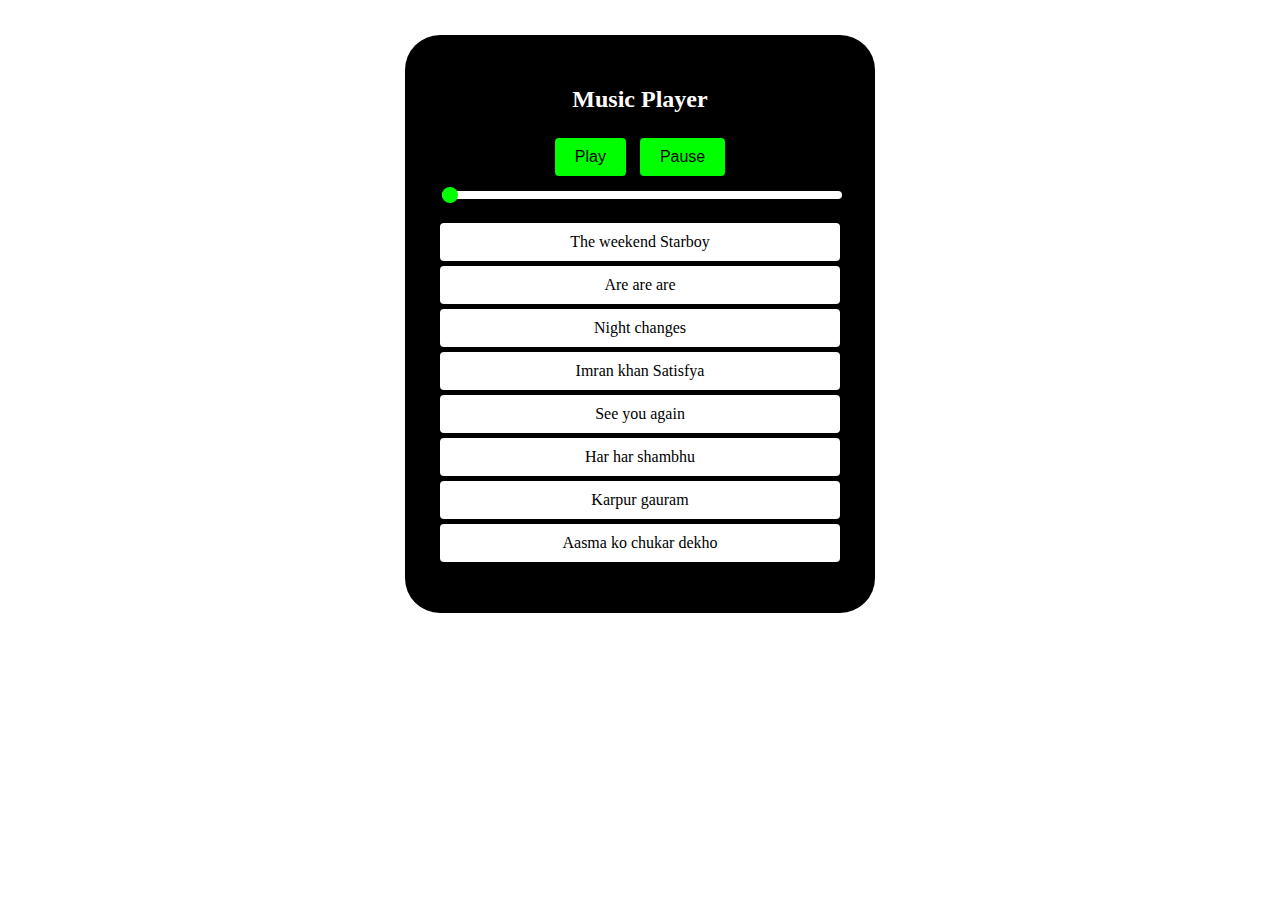
<file: Music app/index.html>
<!DOCTYPE html>
<html>
<head>
  <title>Music Player</title>
  <link rel="stylesheet" type="text/css" href="style.css">
</head>
<body>
  <div class="container">
    <h1>Music Player</h1>
    <audio id="audio-player" src=""></audio>
    <div class="controls">
      <button id="play-btn">Play</button>
      <button id="pause-btn">Pause</button>
      <input type="range" id="seek-bar" value="0">
    </div>
    <div class="playlist">
      <ul id="song-list"></ul>
    </div>
  </div>

  <script src="script.js"></script>
</body>
</html>
</file>
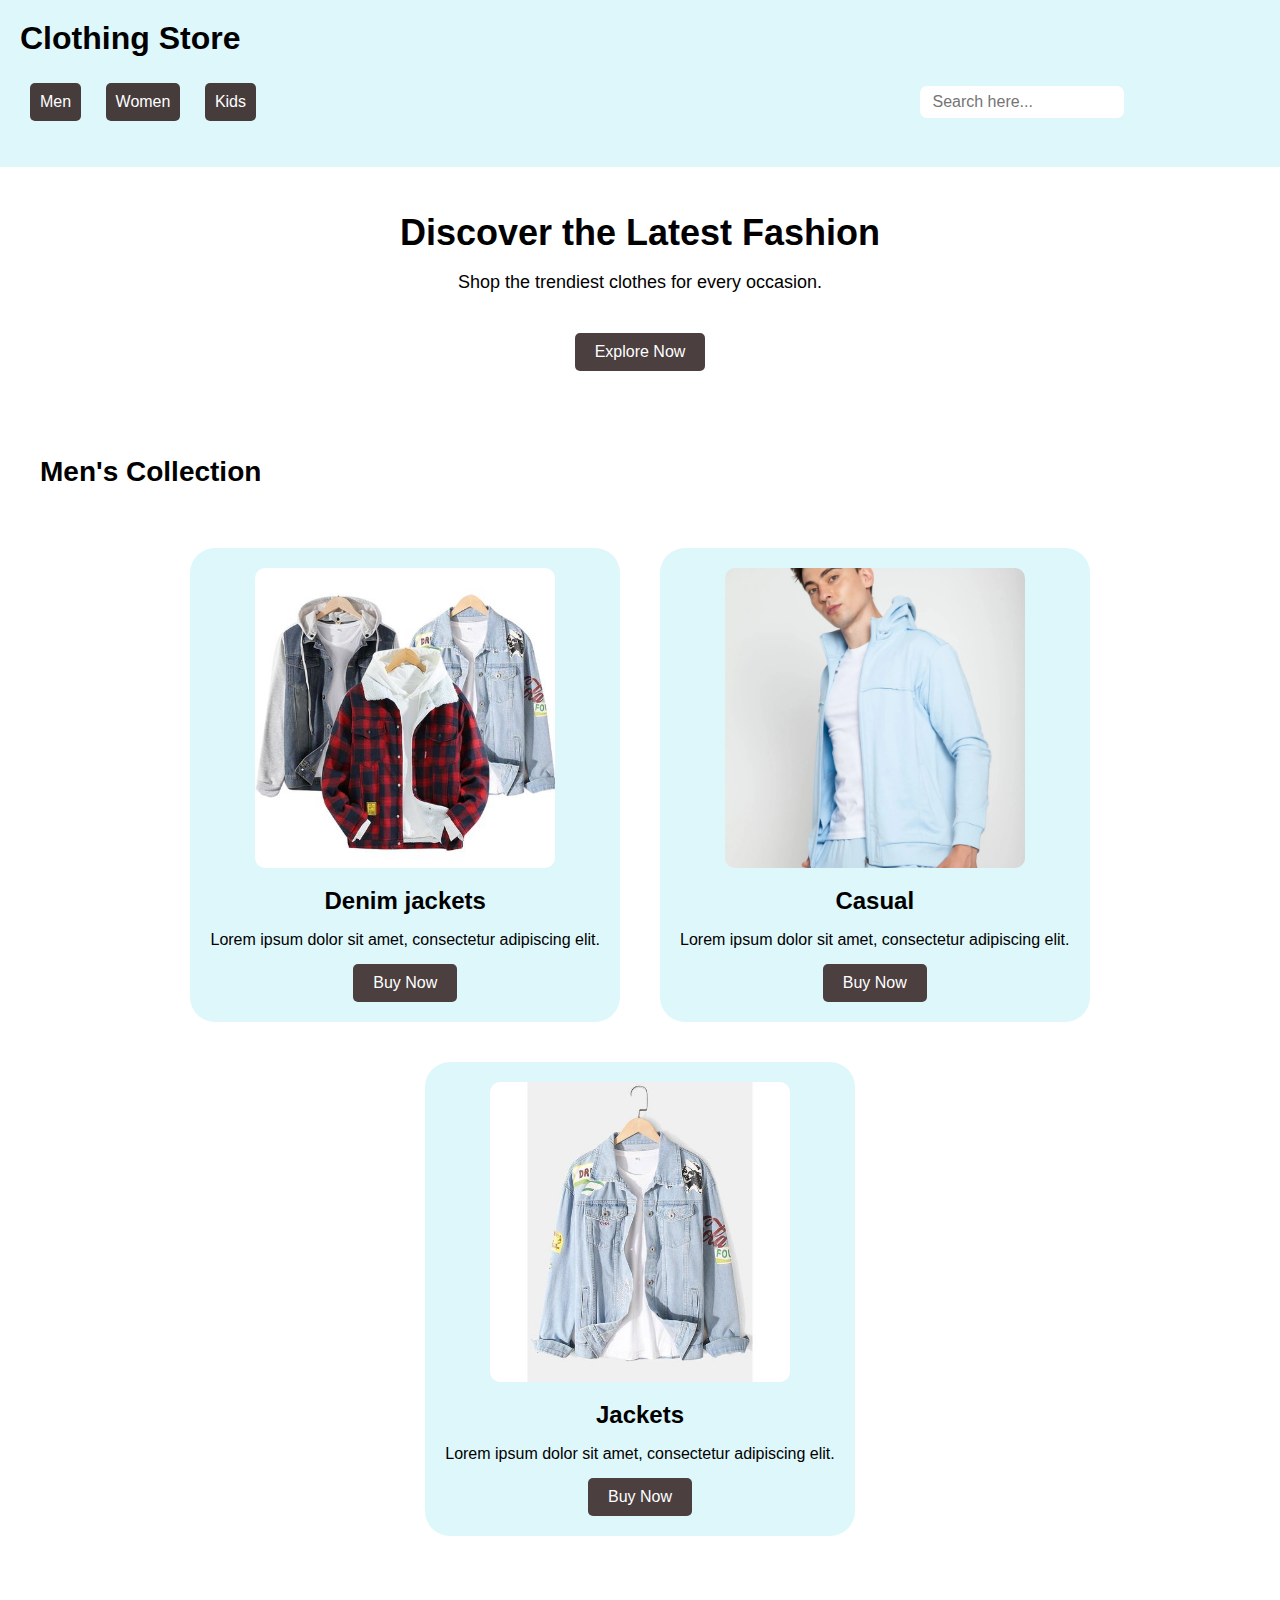
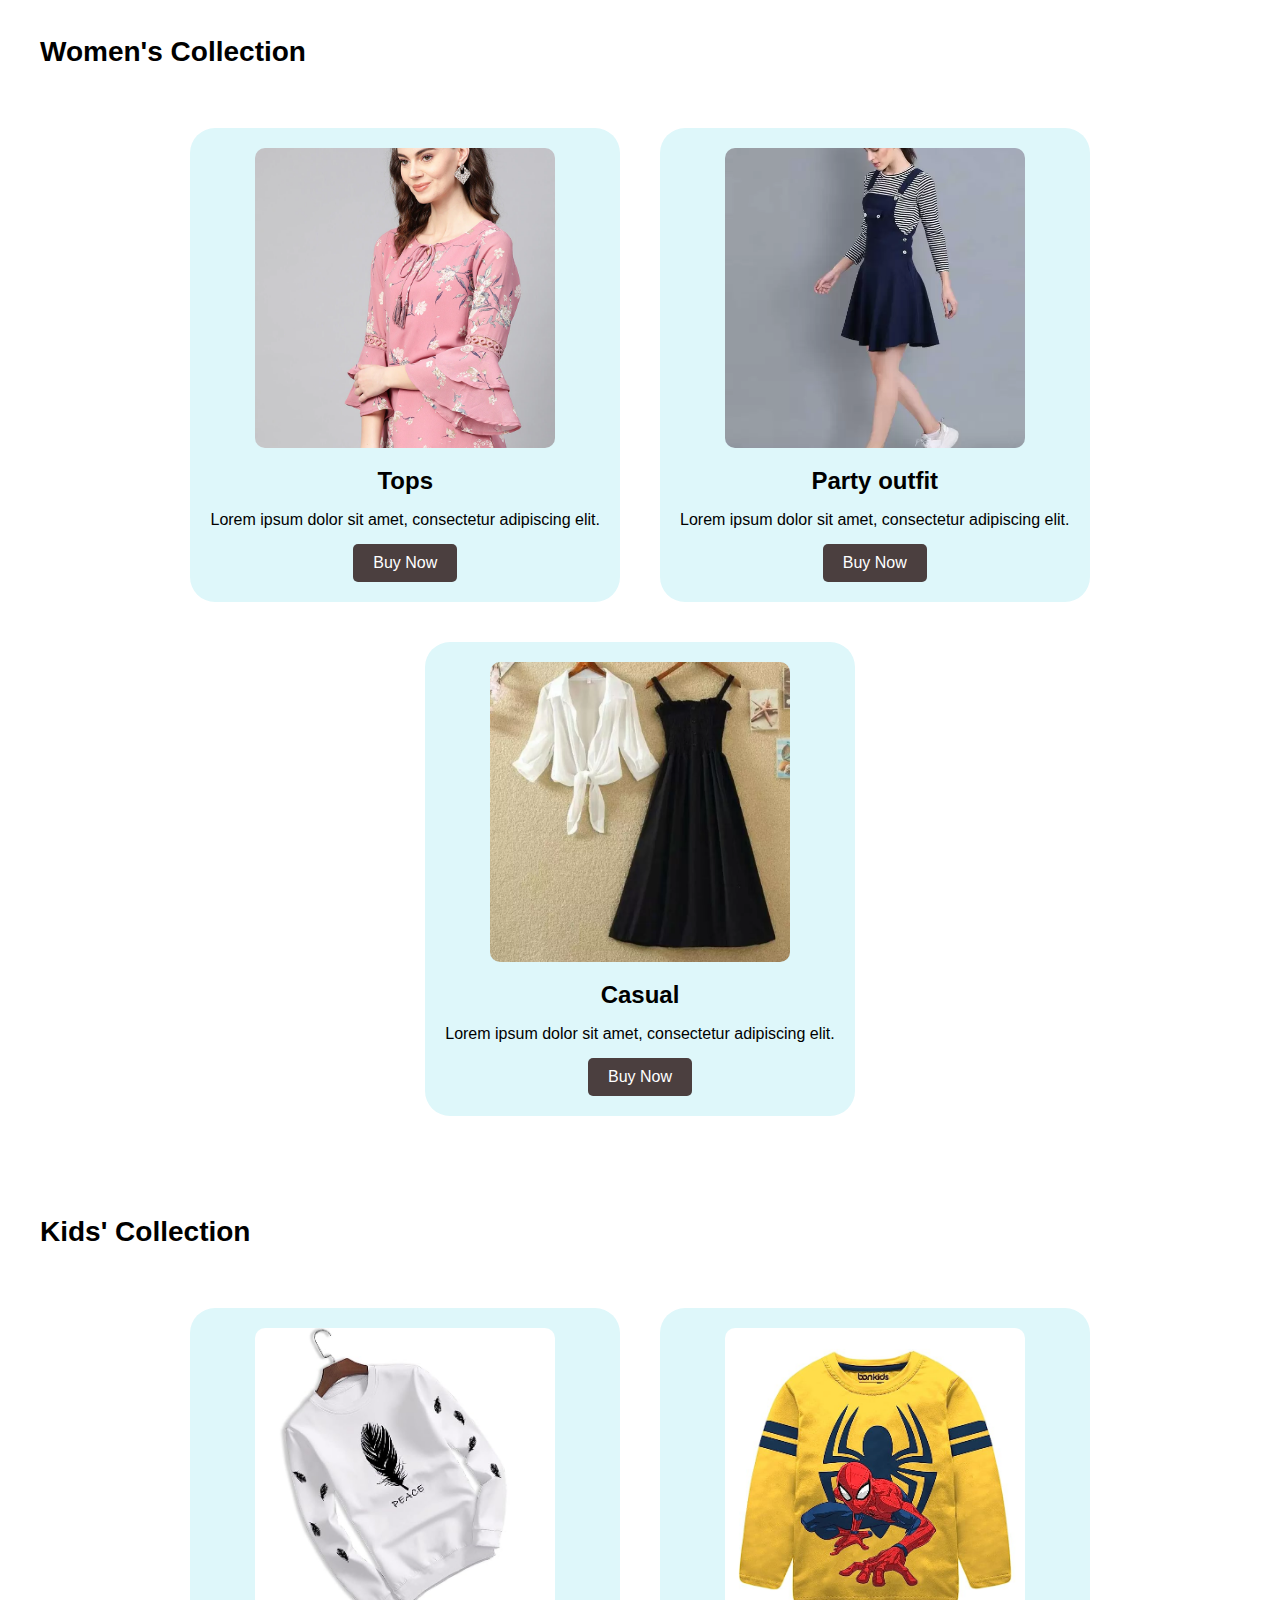
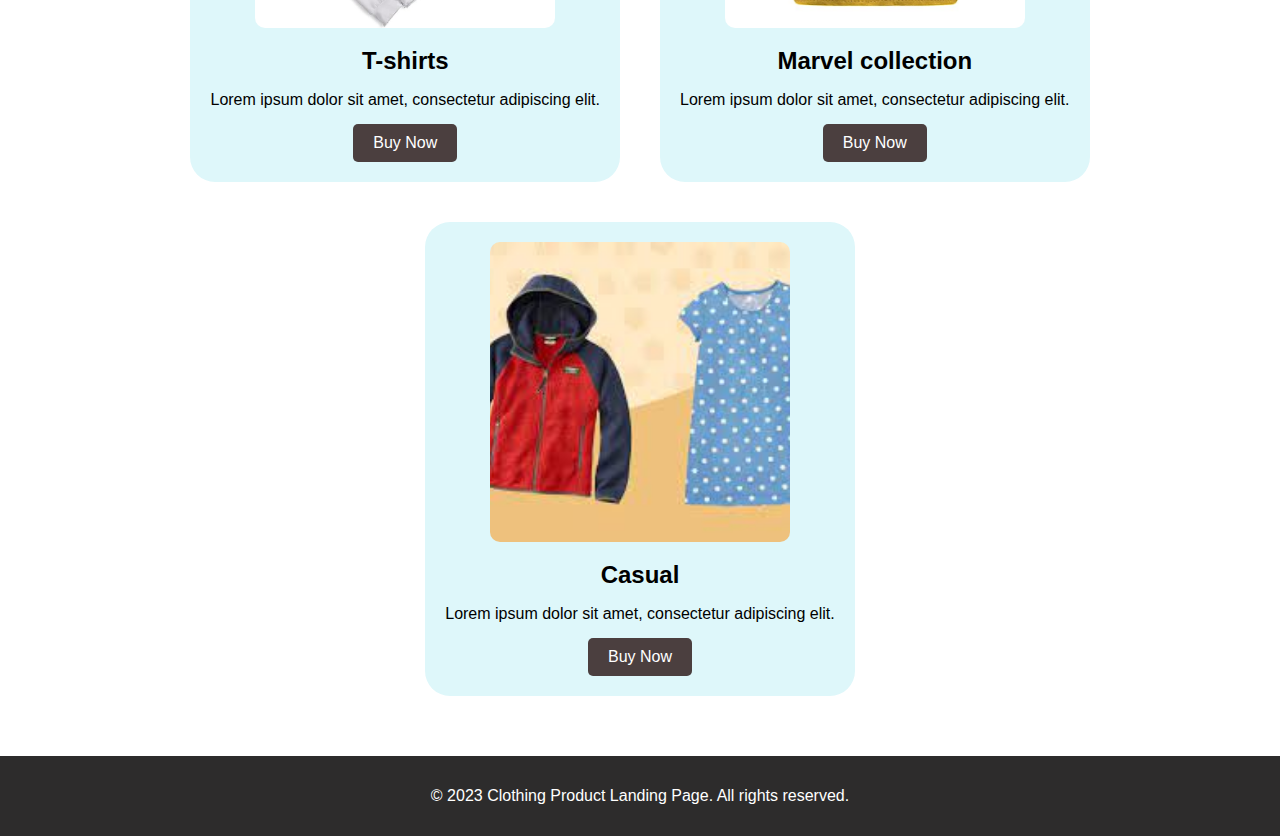
<file: Product Landing Page/index.html>
<!DOCTYPE html>
<html>

<head>
    <title>Clothing Product Landing Page</title>
    <link rel="stylesheet" type="text/css" href="style.css">
</head>

<body>
    <header>
        <h1>Clothing Store</h1>
        <nav>
            <ul>
                <li><a href="#men">Men</a></li>
                <li><a href="#women">Women</a></li>
                <li><a href="#kids">Kids</a></li>
                <div class="search">
                    <input type="text" class="search_input" placeholder="Search here...">
                </div>
            </ul>
        </nav>
    </header>

    <section id="hero">
        <h2>Discover the Latest Fashion</h2>
        <p>Shop the trendiest clothes for every occasion.</p>
        <a href="#men" class="cta-button">Explore Now</a>
    </section>

    <section id="men">
        <h2>Men's Collection</h2>
        <div class="product-column">
            <div class="product">
                <img src="images\mens 1.jpg" alt="Product 1">
                <h3>Denim jackets</h3>
                <p>Lorem ipsum dolor sit amet, consectetur adipiscing elit.</p>
                <a href="#" class="cta-button">Buy Now</a>
            </div>
            <div class="product">
                <img src="images\mens 3.jpg" alt="Product 2">
                <h3>Casual</h3>
                <p>Lorem ipsum dolor sit amet, consectetur adipiscing elit.</p>
                <a href="#" class="cta-button">Buy Now</a>
            </div>
            <div class="product">
                <img src="images\mens 2.jpg" alt="Product 2">
                <h3>Jackets</h3>
                <p>Lorem ipsum dolor sit amet, consectetur adipiscing elit.</p>
                <a href="#" class="cta-button">Buy Now</a>
            </div>
        </div>
    </section>

    <section id="women">
        <h2>Women's Collection</h2>
        <div class="product-column">
            <div class="product">
                <img src="images\women 1.webp" alt="Product 1">
                <h3>Tops</h3>
                <p>Lorem ipsum dolor sit amet, consectetur adipiscing elit.</p>
                <a href="#" class="cta-button">Buy Now</a>
            </div>
            <div class="product">
                <img src="images\women 3.webp" alt="Product 2">
                <h3>Party outfit</h3>
                <p>Lorem ipsum dolor sit amet, consectetur adipiscing elit.</p>
                <a href="#" class="cta-button">Buy Now</a>
            </div>
            <div class="product">
                <img src="images\women 2.webp" alt="Product 2">
                <h3>Casual</h3>
                <p>Lorem ipsum dolor sit amet, consectetur adipiscing elit.</p>
                <a href="#" class="cta-button">Buy Now</a>
            </div>
        </div>
    </section>

    <section id="kids">
        <h2>Kids' Collection</h2>
        <div class="product-column">
            <div class="product">
                <img src="images\kids 1.jpg" alt="Product 1">
                <h3>T-shirts</h3>
                <p>Lorem ipsum dolor sit amet, consectetur adipiscing elit.</p>
                <a href="#" class="cta-button">Buy Now</a>
            </div>
            <div class="product">
                <img src="images\kids 2.jpg" alt="Product 2">
                <h3>Marvel collection</h3>
                <p>Lorem ipsum dolor sit amet, consectetur adipiscing elit.</p>
                <a href="#" class="cta-button">Buy Now</a>
            </div>
            <div class="product">
                <img src="images\kids 3.jpeg" alt="Product 2">
                <h3>Casual</h3>
                <p>Lorem ipsum dolor sit amet, consectetur adipiscing elit.</p>
                <a href="#" class="cta-button">Buy Now</a>
            </div>
        </div>
    </section>

    <footer>
        <p>&copy; 2023 Clothing Product Landing Page. All rights reserved.</p>
    </footer>
</body>

</html>
</file>
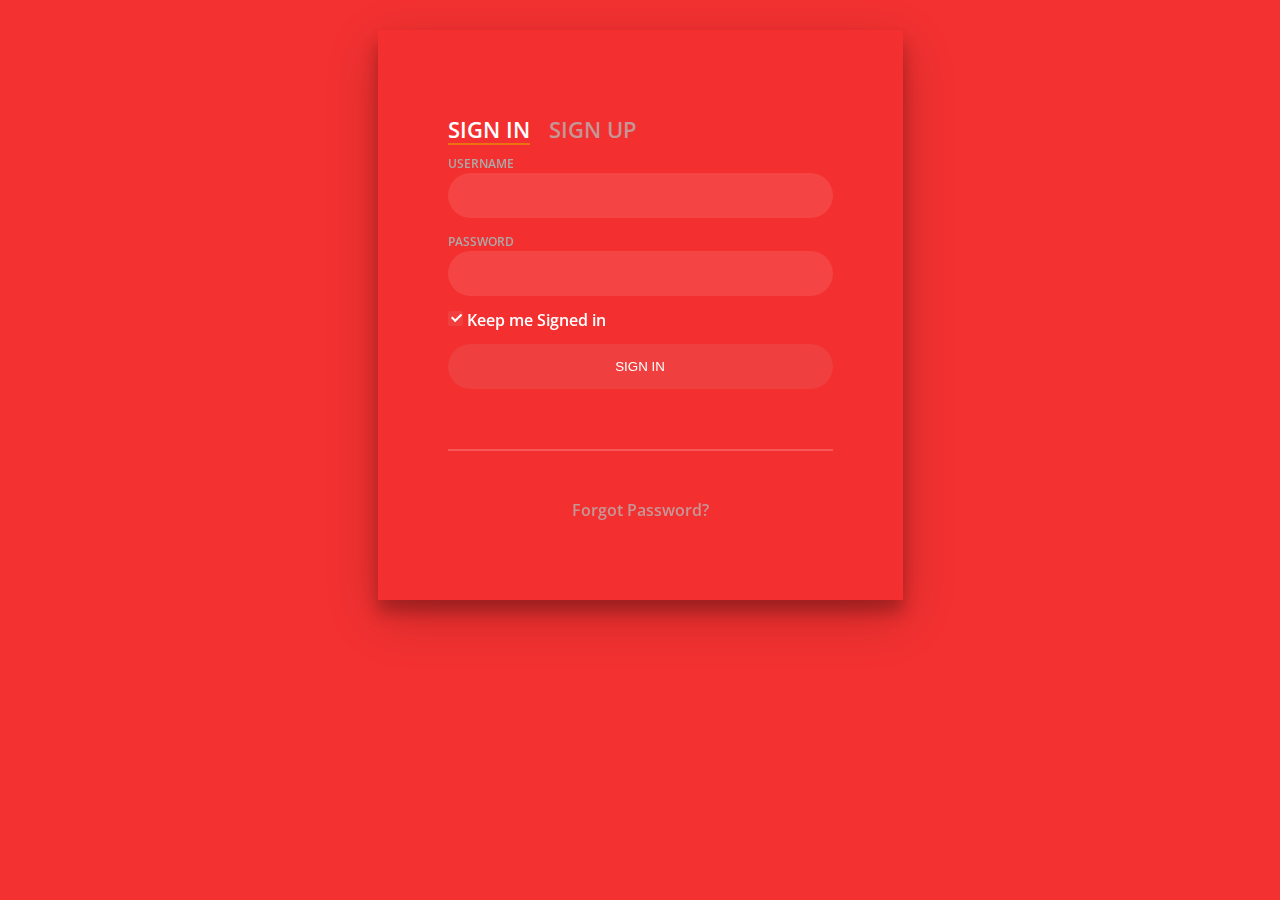
<file: elearning/login page/index.html>
<!DOCTYPE html>
<html lang="en">

<head>
  <meta charset="UTF-8">
  <title>PHP Learning</title>


  <link rel='stylesheet prefetch' href='https://fonts.googleapis.com/css?family=Open+Sans:600'>
  <link rel="stylesheet" href="./assets/css/style.css">

</head>

<body>
  <div class="login-wrap">
    <div class="login-html">
      <input id="tab-1" type="radio" name="tab" class="sign-in" checked><label for="tab-1" class="tab">Sign In</label>
      <input id="tab-2" type="radio" name="tab" class="sign-up"><label for="tab-2" class="tab">Sign Up</label>
      <div class="login-form">
        <form class="sign-in-htm" action="./api/user/login.php" method="GET">
          <div class="group">
            <label for="user" class="label">Username</label>
            <input id="username" name="username" type="text" class="input">
          </div>
          <div class="group">
            <label for="pass" class="label">Password</label>
            <input id="password" name="password" type="password" class="input" data-type="password">
          </div>
          <div class="group">
            <input id="check" type="checkbox" class="check" checked>
            <label for="check"><span class="icon"></span> Keep me Signed in</label>
          </div>
          <div class="group">
            <input type="submit" class="button" value="Sign In">
          </div>
          <div class="hr"></div>
          <div class="foot-lnk">
            <a href="#forgot">Forgot Password?</a>
          </div>
        </form>
        <form class="sign-up-htm" action="./api/user/signup.php" method="POST">
          <div class="group">
            <label for="user" class="label">Username</label>
            <input id="username" name="username" type="text" class="input">
          </div>
          <div class="group">
            <label for="pass" class="label">Password</label>
            <input id="password" name="password" type="password" class="input" data-type="password">
          </div>
          <div class="group">
            <label for="pass" class="label">Confirm Password</label>
            <input id="pass" type="password" class="input" data-type="password">
          </div>
          <div class="group">
            <input type="submit" class="button" value="Sign Up">
          </div>
          <div class="hr"></div>
          <div class="foot-lnk">
            <label for="tab-1">Already Member?</a>
          </div>
        </form>
      </div>
    </div>
  </div>


</body>

</html>
</file>
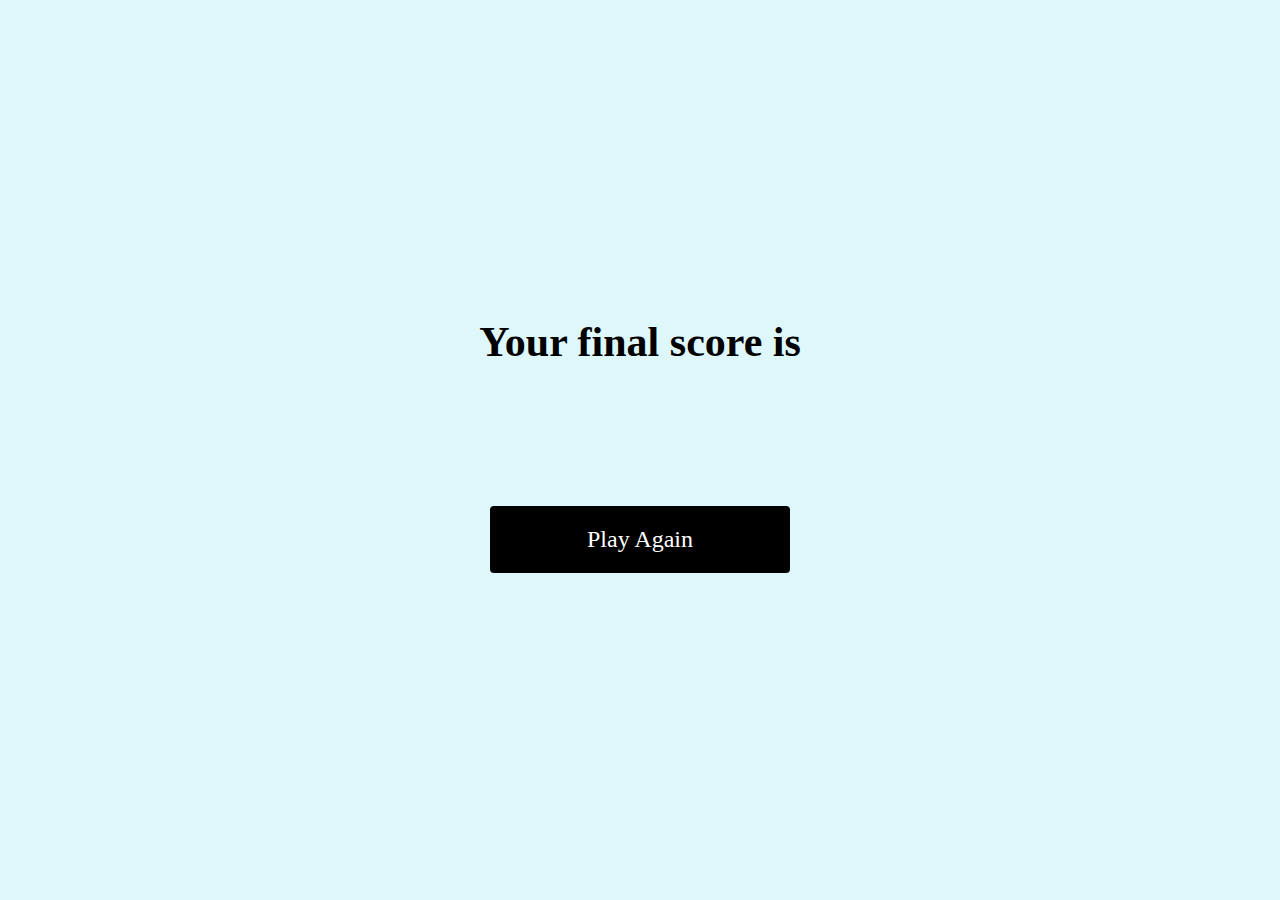
<file: Quiz app/end.html>
<!DOCTYPE html>
<html lang="en">
<head>
    <meta charset="UTF-8">
    <meta http-equiv="X-UA-Compatible" content="IE=edge">
    <meta name="viewport" content="width=device-width, initial-scale=1.0">
    <title>Result</title>
    <link rel="stylesheet" href="quiz.css">
    <link rel="stylesheet" href="https://cdnjs.cloudflare.com/ajax/libs/font-awesome/4.7.0/css/font-awesome.min.css">
</head>
<body>
    <div class="container">
        <div id="end" class="flex-center flex-column">
            <h2 id="end-text">Your final score is</h2>
            <h1 id="finalScore">0</h1>
            <h1 id="winner"></h1>
            <a href="game.html" class="btn">Play Again</a>
        </div>
    </div>
    <script src="end.js"></script>
</body>
</html>
</file>
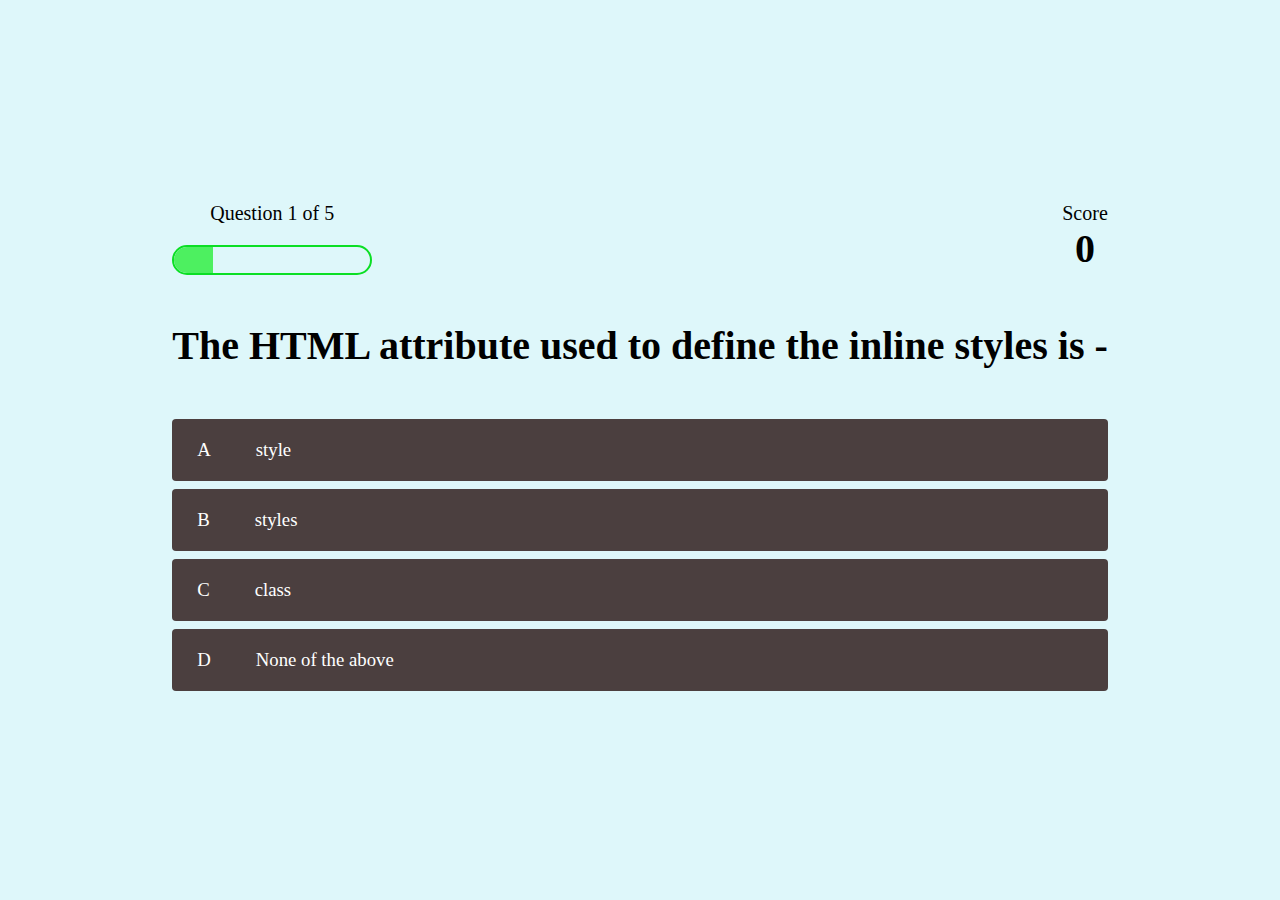
<file: Quiz app/game.html>
<!DOCTYPE html>
<html lang="en">
<head>
    <meta charset="UTF-8">
    <meta http-equiv="X-UA-Compatible" content="IE=edge">
    <meta name="viewport" content="width=device-width, initial-scale=1.0">
    <title>Quiz page</title>
    <link rel="stylesheet" href="game.css">
    <link rel="stylesheet" href="quiz.css">
</head>

<body>
    <div class="container">
        <div id="game" class="justify-center flex-column">
            <div id="hud">
                <div class="hud-item">
                    <p id="progressText" class="hud-prefix"> Question</p>
                    <div id="progressBar">
                        <div id="progressBarFull"></div>
                    </div>
                </div>
                <div class="hud-item">
                    <p class="hud-prefix"> Score</p>
                    <h1 class="hud-main-text" id="score">0</h1>
                </div>
            </div>
            <h1 id="question">What is the answer</h1>
            <div class="choice-container">
                <p class="choice-prefix">A</p>
                <p class="choice-text" data-number="1">Choice 1</p>
            </div>

            <div class="choice-container">
                <p class="choice-prefix">B</p>
                <p class="choice-text" data-number="2">Choice 2</p>
            </div>

            <div class="choice-container">
                <p class="choice-prefix">C</p>
                <p class="choice-text" data-number="3">Choice 3</p>
            </div>

            <div class="choice-container">
                <p class="choice-prefix">D</p>
                <p class="choice-text" data-number="4">Choice 4</p>
            </div>
        </div>
    </div>
    <script src="game.js"></script>

</body>

</html>
</file>
<file: Music app/style.css>
.container {
    max-width: 400px;
    text-align: center;
    margin: auto;
    margin-top: 35px;
    background-color: #000000;
    color: #ffffff;
    padding: 35px;
    border-radius: 35px;
  }
  
  h1 {
    font-size: 24px;
    margin-bottom: 20px;
  }
  
  .controls button {
    margin: 5px;
    padding: 10px 20px;
    font-size: 16px;
    background-color: #00ff00;
    color: #000000;
    border: none;
    border-radius: 4px;
    cursor: pointer;
    transition: background-color 0.3s ease;
  }
  
  .controls button:hover {
    background-color: #00cc00;
  }
  
  .controls button:active {
    background-color: #009900;
  }
  
  input[type="range"] {
    width: 100%;
    height: 8px;
    margin-top: 10px;
    appearance: none;
    background-color: #ffffff;
    border-radius: 4px;
    outline: none;
  }
  
  input[type="range"]::-webkit-slider-thumb {
    appearance: none;
    width: 16px;
    height: 16px;
    border-radius: 50%;
    background-color: #00ff00;
    cursor: pointer;
  }
  
  input[type="range"]::-webkit-slider-thumb:hover {
    background-color: #00cc00;
  }
  
  input[type="range"]::-webkit-slider-thumb:active {
    background-color: #009900;
  }
  
  .playlist {
    margin-top: 20px;
  }
  
  .playlist ul {
    list-style-type: none;
    padding: 0;
  }
  
  .playlist li {
    cursor: pointer;
    margin-bottom: 5px;
    background-color: #ffffff;
    padding: 10px;
    border-radius: 4px;
    transition: background-color 0.3s ease;
    color: #000000;
  }
  
  .playlist li:hover {
    background-color: #a1aaa1;
  }
</file>
<file: Product Landing Page/style.css>
body {
  font-family: Arial, sans-serif;
  margin: 0;
  padding: 0;
}

h1,
h2,
h3 {
  margin: 0;
}

ul {
  list-style-type: none;
  padding: 0;
}

/* Header */
header {
  background-color: rgb(222, 247, 250);
  color: black;
  padding: 20px;
}

nav ul li {
  display: inline-block;
  background-color: rgb(70, 60, 60);
  margin: 10px;
  color: #fff;
  padding: 10px;
  border-radius: 5px;
  transition: background-color 0.3s;
}

nav ul li a{
  text-decoration: none;
  color: white;
}

/* search bar */
.search{
  color: black;
  display: inline-block;
  margin-left: 650px;
}
.search_input {
  width: 190px;
  height: 30px;
  border-radius: 7px;
  border: none;
  padding-left: 12px;
  font-size: 16px;
}

/* Hero Section */
#hero {
  position: relative;
  text-align: center;
  color: black;
  padding: 45px;
}

#hero h2 {
  font-size: 36px;
  margin-bottom: 15px;
}

#hero p {
  font-size: 18px;
  margin-bottom: 40px;
}

/* Product Section */
section {
  padding: 40px;
}

section h2 {
  font-size: 28px;
  margin-bottom: 40px;
}

.product-column {
  display: flex;
  justify-content: center;
  flex-wrap: wrap;
  margin-bottom: 0px;
}

.product {
  text-align: center;
  margin: 20px;
  padding: 20px;
  background-color: rgb(222, 247, 250);
  border-radius: 25px;
}

.product img {
  width: 300px;
  height: 300px;
  object-fit: cover;
  margin-bottom: 15px;
  border-radius: 10px;
  overflow: hidden;
}

.product h3 {
  font-size: 24px;
  margin-bottom: 10px;
}

.product p {
  margin-bottom: 15px;
}

/* CTA Button */
.cta-button {
  display: inline-block;
  background-color: rgb(75, 63, 63);
  color: #fff;
  padding: 10px 20px;
  text-decoration: none;
  border-radius: 5px;
  transition: background-color 0.3s;
}

.cta-button:hover {
  background-color: rgb(233, 32, 102);
}

/* Footer */
footer {
  background-color: #2d2c2c;
  color: #fff;
  text-align: center;
  padding: 15px;
}
</file>
<file: elearning/login page/assets/css/style.css>
body{
    margin:0;
    color:#c69595;
    background:#f33131;
    font:600 16px/18px 'Open Sans',sans-serif;
  }
  *,:after,:before{box-sizing:border-box}
  .clearfix:after,.clearfix:before{content:'';display:table}
  .clearfix:after{clear:both;display:block}
  a{color:inherit;text-decoration:none}
  .login-wrap{
    width:100%;
    margin:auto;
    margin-top: 30px;
    max-width:525px;
    min-height:570px;
    position:relative;
    background:url(http://codinginfinite.com/demo/images/bg.jpg) no-repeat center;
    box-shadow:0 12px 15px 0 rgba(0,0,0,.24),0 17px 50px 0 rgba(0,0,0,.19);
  }
  .login-html{
    width:100%;
    height:100%;
    position:absolute;
    padding:90px 70px 50px 70px;
    background: #f42f2f;
  }
  .login-html .sign-in-htm,
  .login-html .sign-up-htm{
    top:0;
    left:0;
    right:0;
    bottom:0;
    position:absolute;
    -webkit-transform:rotateY(180deg);
            transform:rotateY(180deg);
    -webkit-backface-visibility:hidden;
            backface-visibility:hidden;
    transition:all .4s linear;
  }
  .login-html .sign-in,
  .login-html .sign-up,
  .login-form .group .check{
    display:none;
  }
  .login-html .tab,
  .login-form .group .label,
  .login-form .group .button{
    text-transform:uppercase;
  }
  .login-html .tab{
    font-size:22px;
    margin-right:15px;
    padding-bottom:5px;
    margin:0 15px 10px 0;
    display:inline-block;
    border-bottom:2px solid transparent;
  }
  .login-html .sign-in:checked + .tab,
  .login-html .sign-up:checked + .tab{
    color:#fff;
    border-color:#ee7111;
  }
  .login-form{
    min-height:345px;
    position:relative;
    -webkit-perspective:1000px;
            perspective:1000px;
    -webkit-transform-style:preserve-3d;
            transform-style:preserve-3d;
  }
  .login-form .group{
    margin-bottom:15px;
  }
  .login-form .group .label,
  .login-form .group .input,
  .login-form .group .button{
    width:100%;
    color:#fff;
    display:block;
  }
  .login-form .group .input,
  .login-form .group .button{
    border:none;
    padding:15px 20px;
    border-radius:25px;
    background:rgba(255,255,255,.1);
  }
  .login-form .group input[data-type="password"]{
    /* text-security:circle; */
    -webkit-text-security:circle;
  }
  .login-form .group .label{
    color:#aaa;
    font-size:12px;
  }
  .login-form .group .button{
    background:#ef3f3f;
  }
  .login-form .group label .icon{
    width:15px;
    height:15px;
    border-radius:2px;
    position:relative;
    display:inline-block;
    background:rgba(255,255,255,.1);
  }
  .login-form .group label .icon:before,
  .login-form .group label .icon:after{
    content:'';
    width:10px;
    height:2px;
    background:#fff;
    position:absolute;
    transition:all .2s ease-in-out 0s;
  }
  .login-form .group label .icon:before{
    left:3px;
    width:5px;
    bottom:6px;
    -webkit-transform:scale(0) rotate(0);
            transform:scale(0) rotate(0);
  }
  .login-form .group label .icon:after{
    top:6px;
    right:0;
    -webkit-transform:scale(0) rotate(0);
            transform:scale(0) rotate(0);
  }
  .login-form .group .check:checked + label{
    color:#fff;
  }
  .login-form .group .check:checked + label .icon{
    background:#ef3f3f;
  }
  .login-form .group .check:checked + label .icon:before{
    -webkit-transform:scale(1) rotate(45deg);
            transform:scale(1) rotate(45deg);
  }
  .login-form .group .check:checked + label .icon:after{
    -webkit-transform:scale(1) rotate(-45deg);
            transform:scale(1) rotate(-45deg);
  }
  .login-html .sign-in:checked + .tab + .sign-up + .tab + .login-form .sign-in-htm{
    -webkit-transform:rotate(0);
            transform:rotate(0);
  }
  .login-html .sign-up:checked + .tab + .login-form .sign-up-htm{
    -webkit-transform:rotate(0);
            transform:rotate(0);
  }
  .hr{
    height:2px;
    margin:60px 0 50px 0;
    background:rgba(255,255,255,.2);
  }
  .foot-lnk{
    text-align:center;
  }
</file>
<file: Quiz app/quiz.css>
:root{
    background-color: rgb(222, 247, 250);
}

*{
    box-sizing: border-box;
    margin: 0;
    padding: 0;
    font-size: 62.5%;
    font-family: 'Nova Square', cursive;
}

h1{
    font-size: 4rem;
    color: black;
    margin-bottom: 5rem;
}

h2{
    font-size: 4.2rem;
    margin-bottom: 4rem;
}

.container{
    width: 100vw;
    height: 100vh;
    display: flex;
    justify-content: center;
    align-items: center;
    margin: 0 auto;  
    padding: 2rem;  
}

.flex-column{
    display: flex;
    flex-direction: column;
}

.flex-center{
    justify-content: center;
    align-items: center;
}

.btn{
    font-size: 2.4rem;
    padding: 2rem 0;
    width: 30rem;
    text-align: center;
    margin-bottom: 1rem;
    text-decoration: none;
    color:white;
    background: black;
    border-radius: 4px;
}

.btn:hover{
    cursor: pointer;
    background: rgb(233, 32, 102);
    transition: transform 150ms;
    transform: scale(1.03);
}

#highscore-btn{
    background: linear-gradient(90deg, rgb(255,247,9) 0%, rgb(240,221,6) 100%);
}

.highscore-btn:hover{
    box-shadow: 0 0.4rem 1.4rem 0 rgba(255,255,0,0,5);
}

#end-text{
    color:black;
}

#winner{
    color: rgb(238, 241, 54);
}
</file>
<file: Quiz app/game.css>
body{
    color: white;
}

.choice-container{
    display: flex;
    margin-bottom: 0.8rem;
    width: 100%;
    border-radius: 4px;
    background:rgb(75, 63, 63);
    font-size: 3rem;
    min-width: 80rem;
}

.choice-container:hover{
    cursor: pointer;
    background: rgb(233, 32, 102);
    transform: scale(1.02);
    transform: transform 100ms;
}

.choice-prefix{
    padding: 2rem 2.5rem;
    color: white;
}

.choice-text{
    padding: 2rem;
    width: 100%;
}

#hud{
    color: black;
    display: flex;
    justify-content: space-between;
}

.hud-prefix{
    text-align: center;
    font-size: 2rem;
}

.hud-main-text{
    text-align: center;
}

#progressBar{
    width:20rem;
    height: 3rem;
    border: 0.2rem solid rgb(11,223,36);
    margin-top: 2rem;
    border-radius: 50px;
    overflow: hidden;
}

#progressBarFull{
    height:100%;
    background-color: rgb(77, 240, 96);
    width: 0%;
}
</file>
